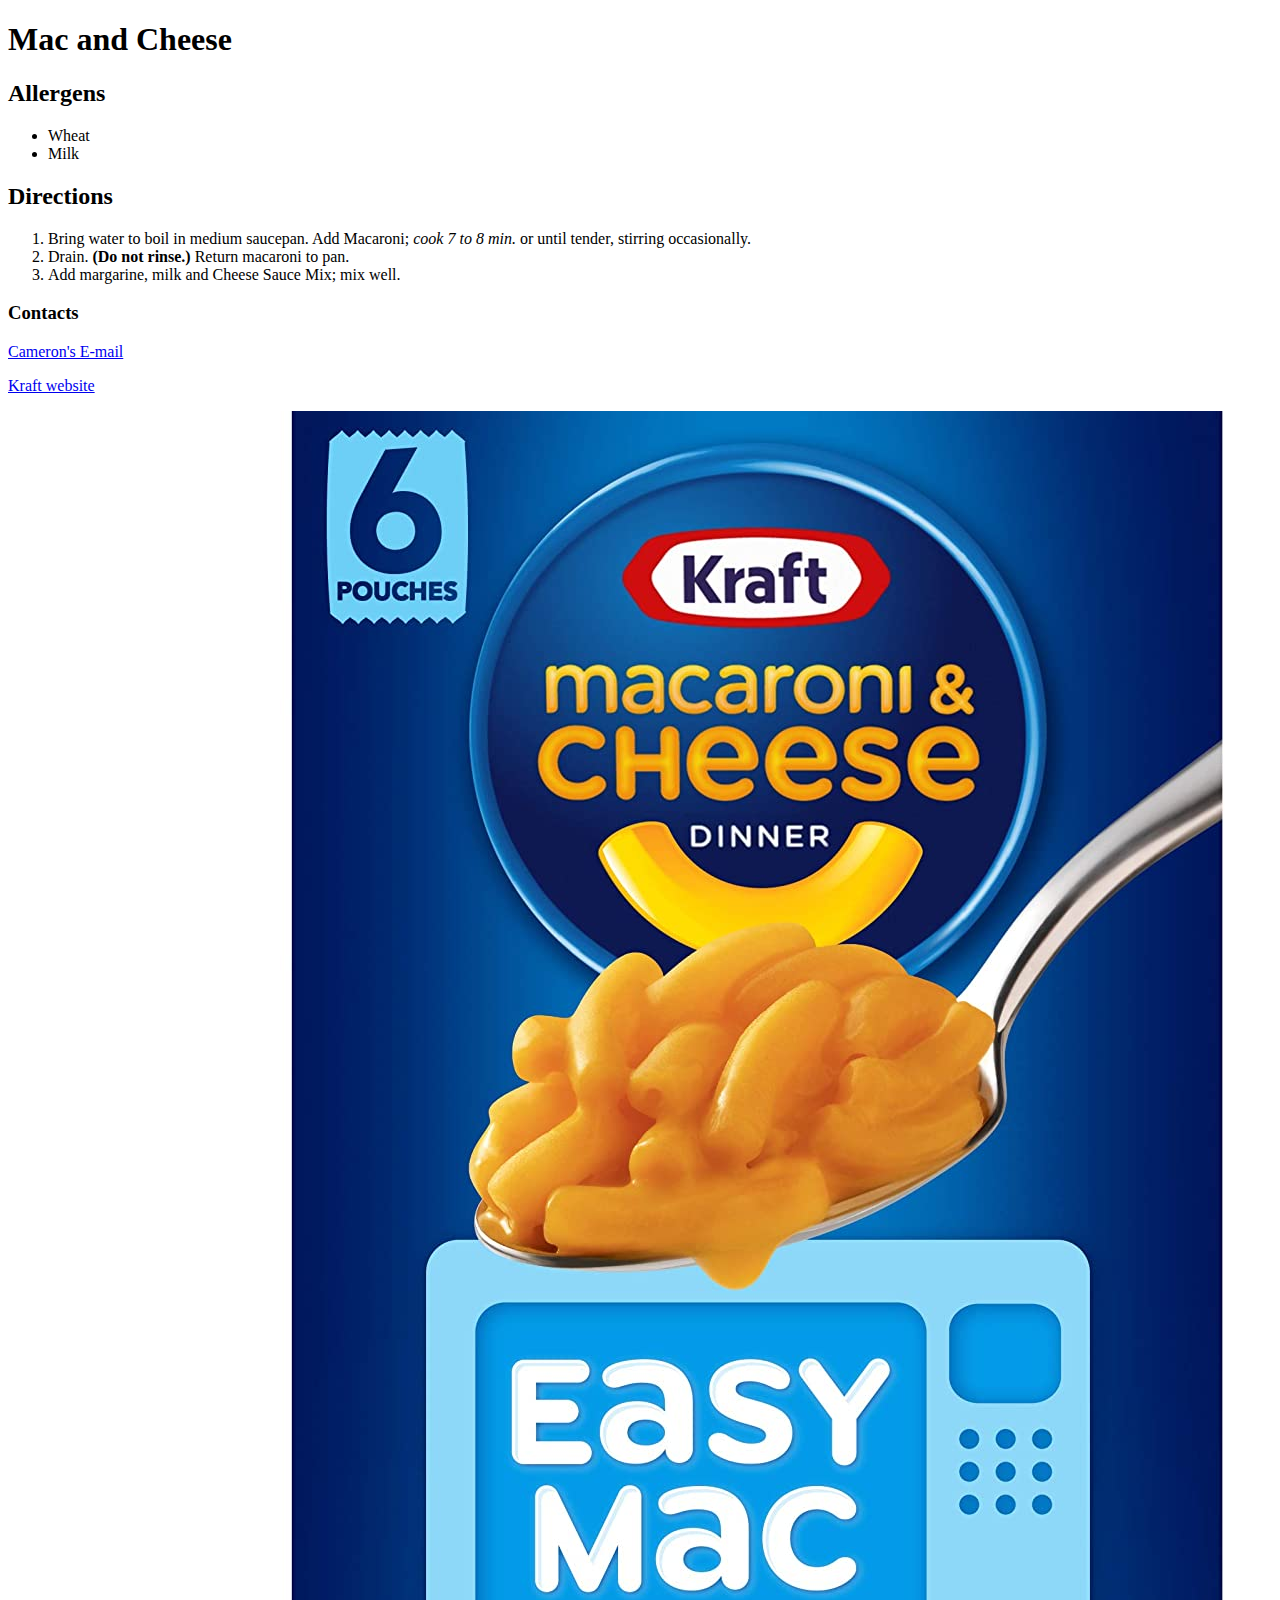
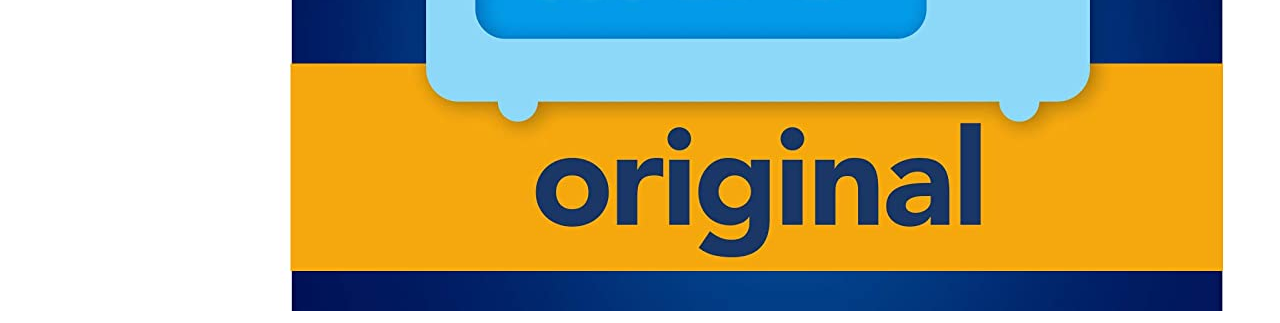
<file: Assignment-3/index.html>
<!DOCTYPE html>
<html>
  <head>
    <title>Kraft Recipe </title>
     <!-- Not vsible to visitors. -->
  </head>

  <body>
    <h1>Mac and Cheese </h1>
    <h2>Allergens</h2>
    <ul>
  <li>Wheat</li>
  <li>Milk</li>
</ul>
    <h2> Directions </h2>
    <ol>
  <li> Bring water to boil in medium saucepan. Add Macaroni; <i> cook 7 to 8 min.</i> or until tender, stirring occasionally.</li>
  <li> Drain. <b>(Do not rinse.)</b> Return macaroni to pan.</li>
  <li> Add margarine, milk and Cheese Sauce Mix; mix well.</li>
  </ol>
    <h3> Contacts </h3>
  <a href="mailto:cameron.parker@umontana.edu">Cameron's E-mail</a>

  <p><a href="https://www.kraftmacandcheese.com/product/00021000658947/original-family-size-14.5-oz?ref_=maas_adg_api_7405600400001_macro_1_1&ref=mm_d3380136-534c-438a-b052-61968f54e587&aa_campaignid=430047479&aa_adgroupid=1233652317208936&aa_creativeid=ad-_kwd-77103483424329:loc-190_dev-c_ext-">Kraft website</a> </p>
  <!--Remember everything needs to be in the body -->
  <img src="Kraft.jpg" alt="">
</body>
</html>
</file>
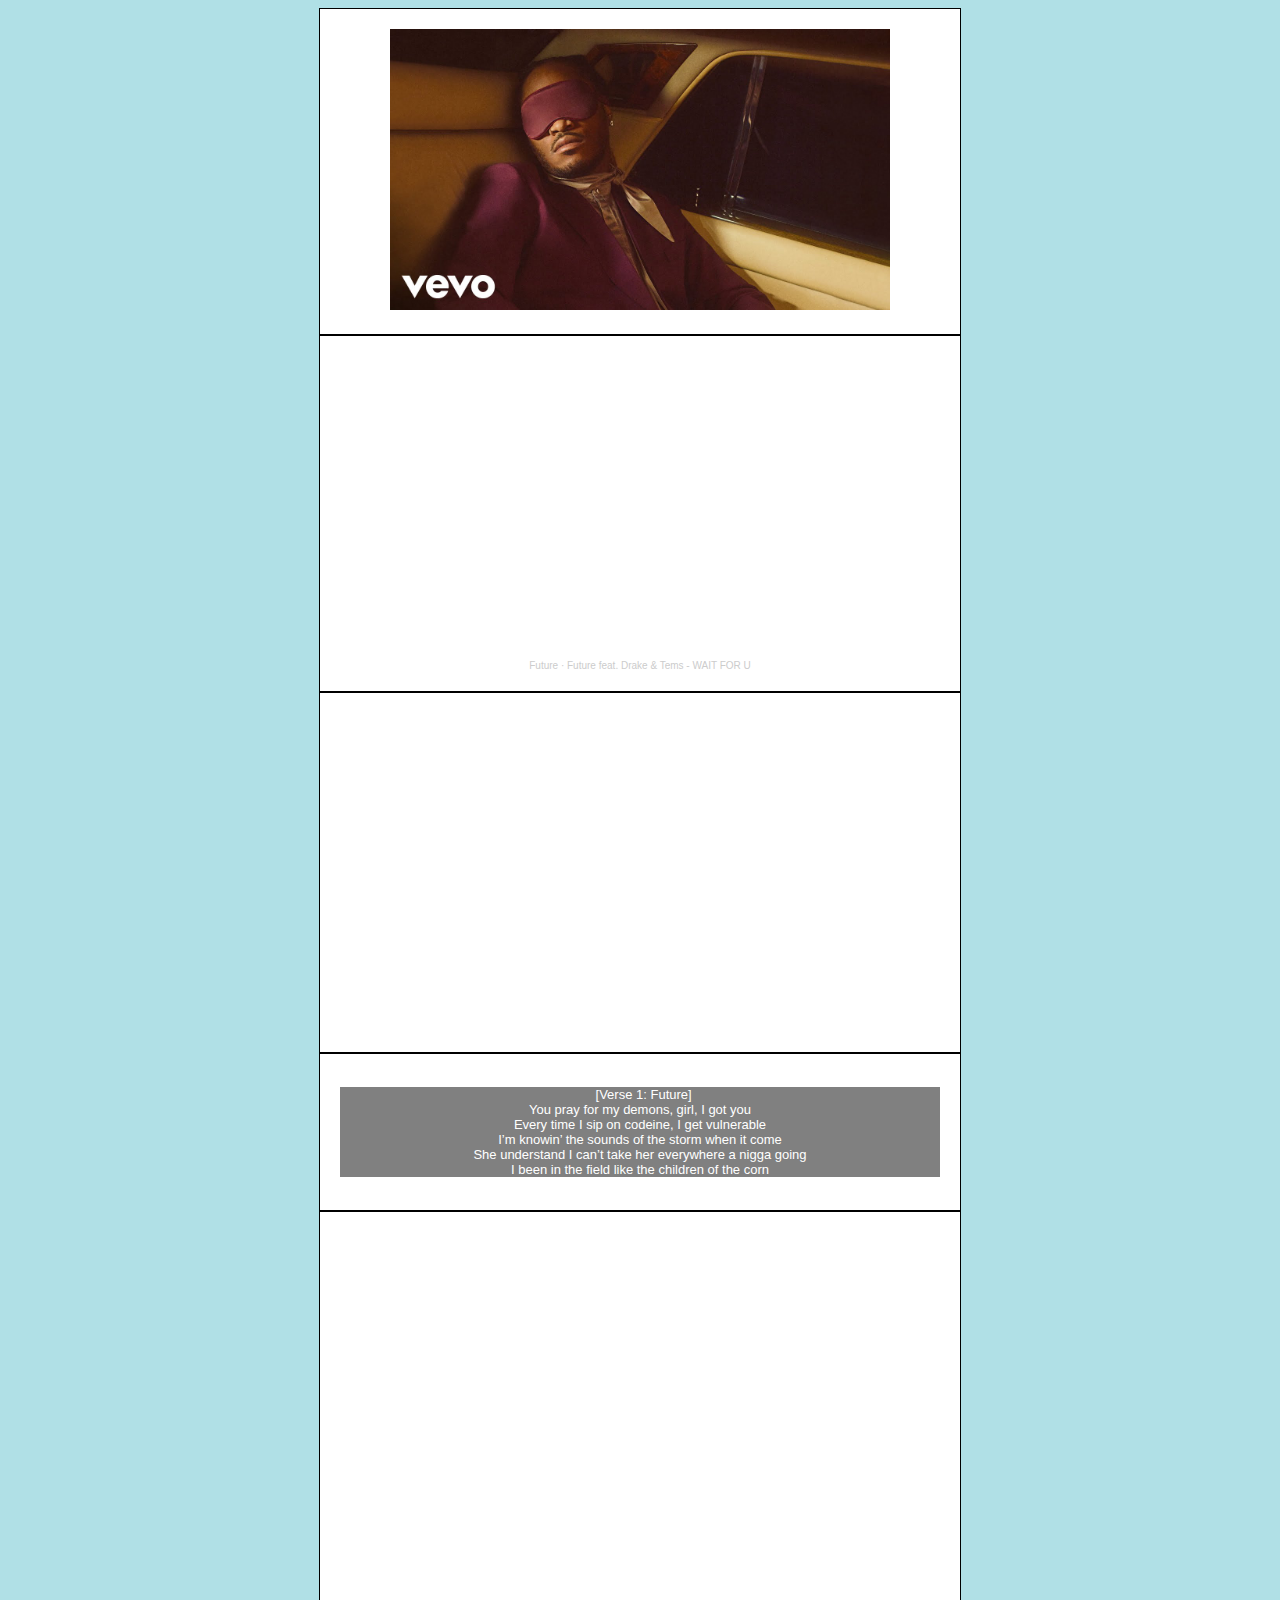
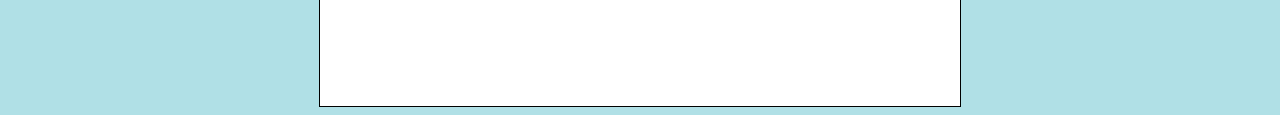
<file: Assignment-4/index.html>
<!DOCTYPE html>
<html>
  <head>
    <title>Media</title>
     <!-- Not vsible to visitors. -->
<style>
  body {
  background-color: powderblue;
  text-align: center;
}
.container {
  background-color: white;
  width: 600px;
  margin: auto;
  padding: 20px;
  border: 1px solid black;
}
.lyrics p, pre {
  background-color: grey;
  color: white;
  font-size: small;
  font-family: Arial;
}
</style>
  </head>

  <body>
  <div id="art" class="container">
<img src="Coverart.jpg" alt="cover art for wait for you" width="500px" height="auto">
  </div>
  <div id="audio" class="container">
<iframe width="100%" height="300" scrolling="no" frameborder="no" allow="autoplay" src="https://w.soundcloud.com/player/?url=https%3A//api.soundcloud.com/tracks/1258110820&color=%23ff5500&auto_play=false&hide_related=false&show_comments=true&show_user=true&show_reposts=false&show_teaser=true&visual=true"></iframe><div style="font-size: 10px; color: #cccccc;line-break: anywhere;word-break: normal;overflow: hidden;white-space: nowrap;text-overflow: ellipsis; font-family: Interstate,Lucida Grande,Lucida Sans Unicode,Lucida Sans,Garuda,Verdana,Tahoma,sans-serif;font-weight: 100;"><a href="https://soundcloud.com/futureisnow" title="Future" target="_blank" style="color: #cccccc; text-decoration: none;">Future</a> · <a href="https://soundcloud.com/futureisnow/future-feat-drake-tems-wait" title="Future feat. Drake &amp; Tems - WAIT FOR U" target="_blank" style="color: #cccccc; text-decoration: none;">Future feat. Drake &amp; Tems - WAIT FOR U</a></div>
  </div>
  <div id="video" class="container">
<iframe width="560" height="315" src="https://www.youtube.com/embed/rP09GUQFDFk" title="YouTube video player" frameborder="0" allow="accelerometer; autoplay; clipboard-write; encrypted-media; gyroscope; picture-in-picture" allowfullscreen></iframe>
  </div>
  <div id="lyrics" class="container lyrics">
<pre>
  [Verse 1: Future]
You pray for my demons, girl, I got you
Every time I sip on codeine, I get vulnerable
I’m knowin’ the sounds of the storm when it come
She understand I can’t take her everywhere a nigga going
I been in the field like the childrеn of the corn
</pre>

  </div>
  <div id="copyright" class="container">
<iframe src="https://www.google.com/maps/embed?pb=!1m18!1m12!1m3!1d2728.0029230802324!2d-113.98252078429033!3d46.863314879142344!2m3!1f0!2f0!3f0!3m2!1i1024!2i768!4f13.1!3m3!1m2!1s0x535dcc3413abc31d%3A0x5a5373da5d9ea43c!2s32%20Campus%20Dr%2C%20Missoula%2C%20MT%2059812!5e0!3m2!1sen!2sus!4v1656008222435!5m2!1sen!2sus" width="600" height="450" style="border:0;" allowfullscreen="" loading="lazy" referrerpolicy="no-referrer-when-downgrade"></iframe>
  </div>
  </body>
</html>
</file>
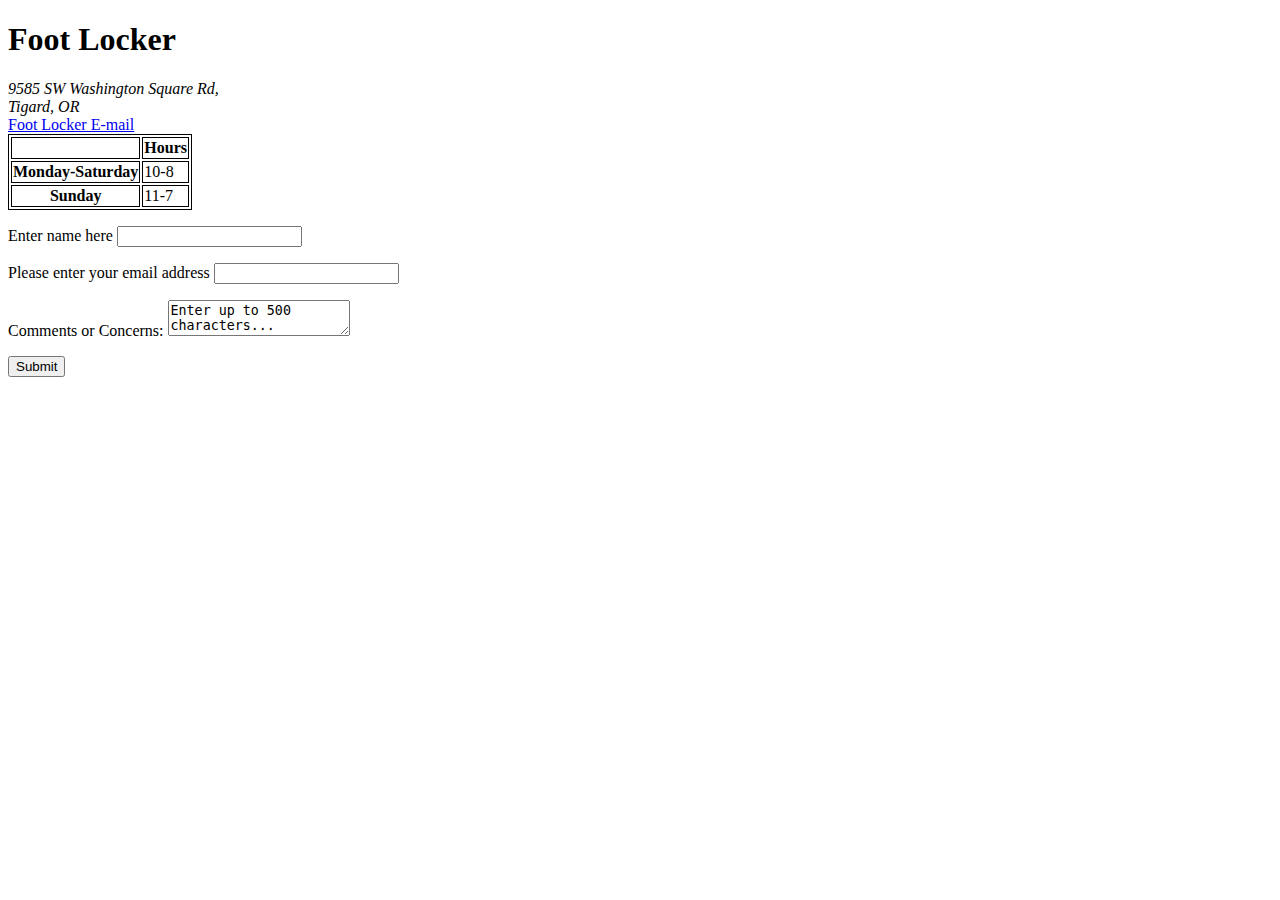
<file: Assignment-5/index.html>
<!DOCTYPE html>
<html>
  <head>
    <title>Contact Foot Locker  </title>
    <style>
      table, th, td {
         border: 1px solid black;
      }
   </style>

     <!-- Not vsible to visitors. -->
  </head>

  <body>
    <h1>Foot Locker</h1>
    <address> 9585 SW Washington Square Rd, <br>Tigard, OR </address>
<a href="mailto:cameron.parker@umontana.edu">Foot Locker E-mail</a>
<table>
<tr>
<th></th>
<th scope="col">Hours</th>

</tr>
<tr>
<th scope="row">Monday-Saturday </th>
<td>10-8</td>
</tr>
<tr>
<th scope="row">Sunday</th>
<td>11-7</td>
</tr>
</table>


<form action="http://www.example.com/subscribe.php" method="get" id="subscribe-form" class="basic-forms">
  <p>
  Enter name here
  <input type="text" name="name" id="test-text" />
</p>
<p>Please enter your email address
   <input type="email" name="email" /> </p>
   <p>
  Comments or Concerns:
  <textarea name="comments" id="test-textarea">Enter up to 500 characters...</textarea>
</p>

   <input type="submit" value="Submit" />
  </form>
  </body>
</html>
</file>
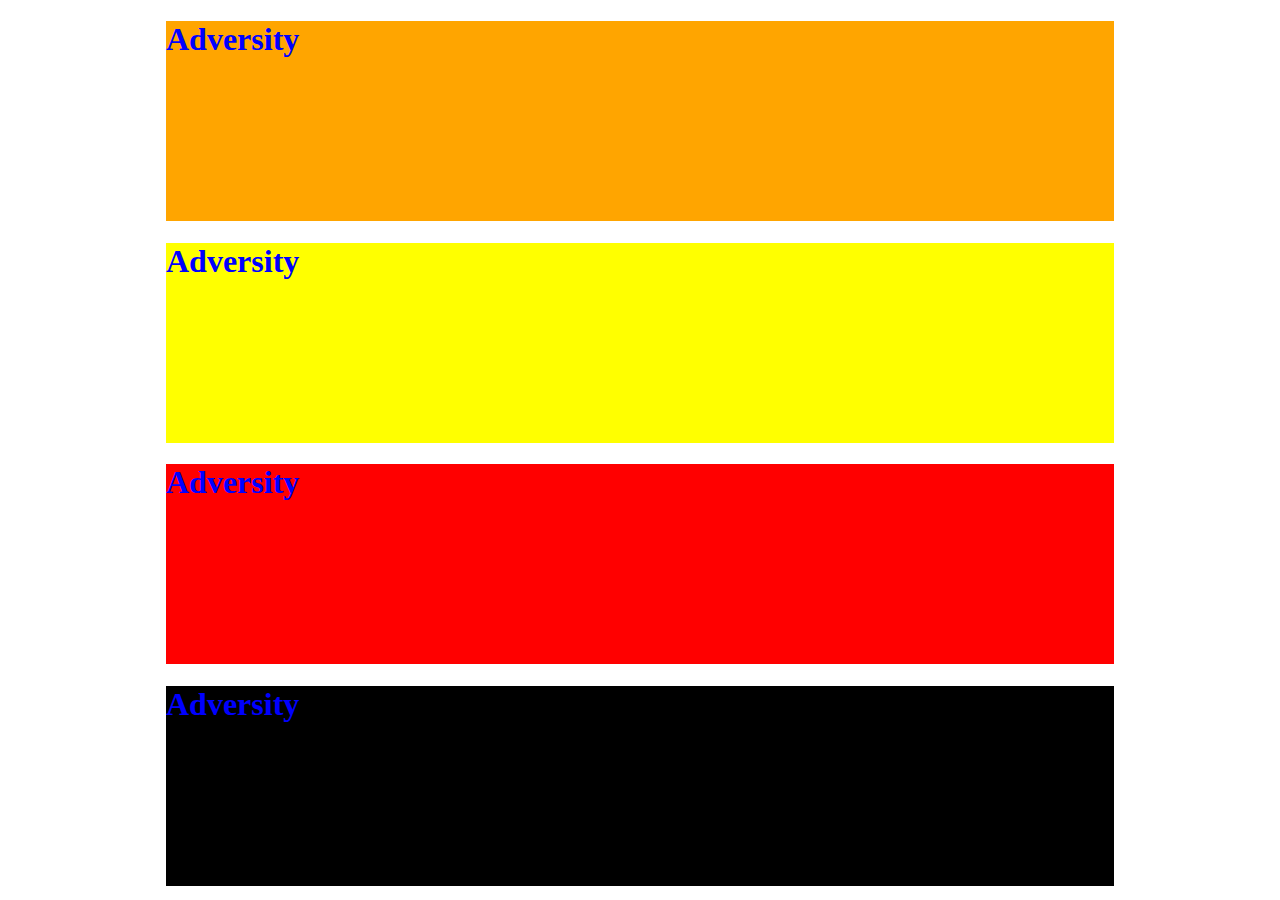
<file: Assignment-6/index.html>
<!DOCTYPE html>
<html>
  <head>
    <title>Styling</title>
     <!-- Not vsible to visitors. -->
<link rel="stylesheet" href="style.css">
  </head>

  <body>
<div class="square" id="orange">
    <h1>Adversity</h1>
</div>
<div class="square" id="yellow">
    <h1>Adversity</h1>
</div>
<div class="square"id="red">
    <h1>Adversity</h1>
</div>
<div class="square"id="pink">
    <h1>Adversity</h1>
</div>
  </body>
</html>
</file>
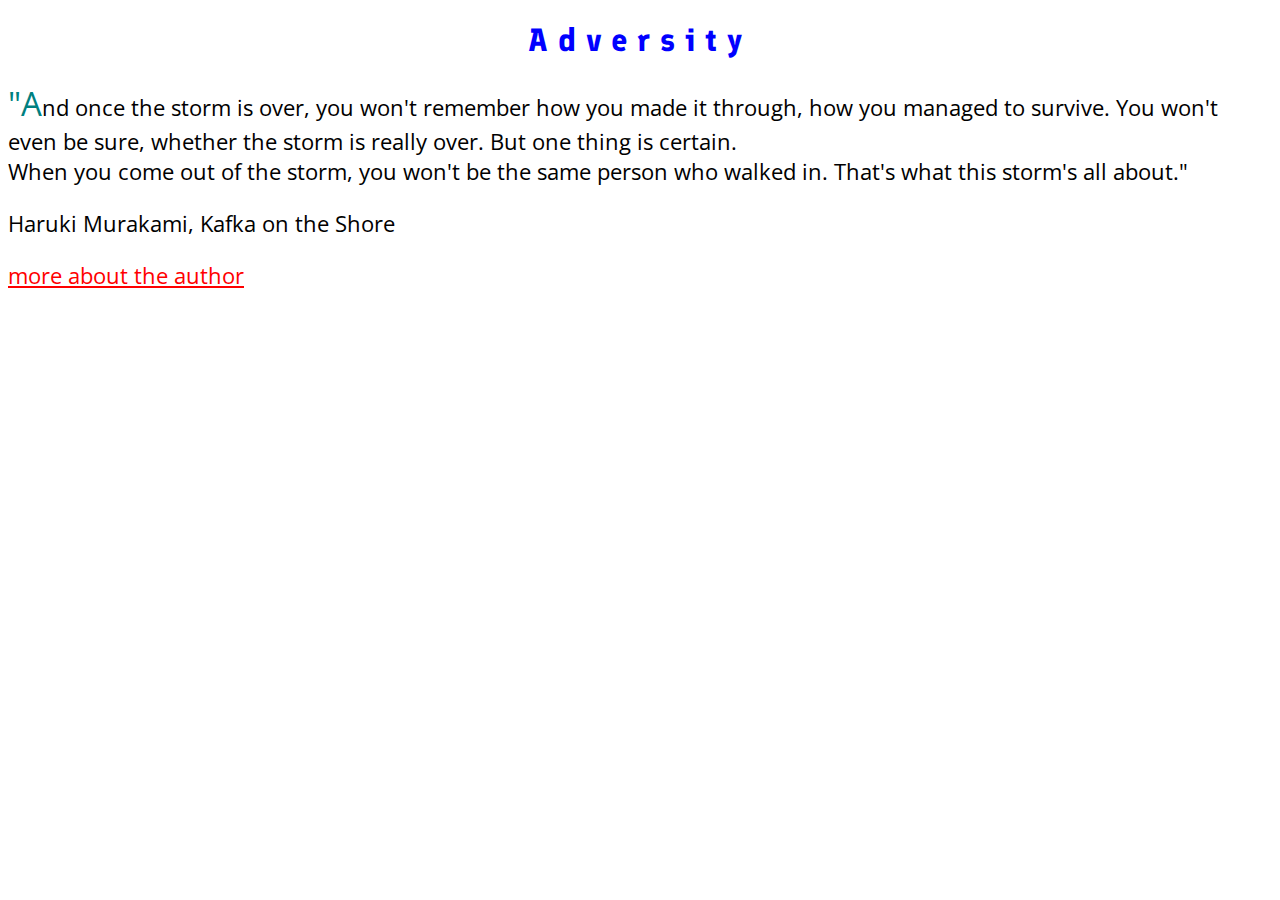
<file: Assignment-7/index.html>
<!DOCTYPE html>
<html>
  <head>
    <title>Styling</title>
     <!-- Not vsible to visitors. -->
<link rel="stylesheet" href="style.css">
  </head>

  <body>
    <h1>Adversity</h1>
    <p>"And once the storm is over, you won't remember how you made it through, how you managed to survive. You won't even be sure, whether the storm is really over. But one thing is certain.<br> When you come out of the storm, you won't be the same person who walked in. That's what this storm's all about."</p>
 <p>Haruki Murakami, Kafka on the Shore</p>
    <p><a href="https://en.wikipedia.org/wiki/Haruki_Murakami">more about the author</a> </p>


  </body>
</html>
</file>
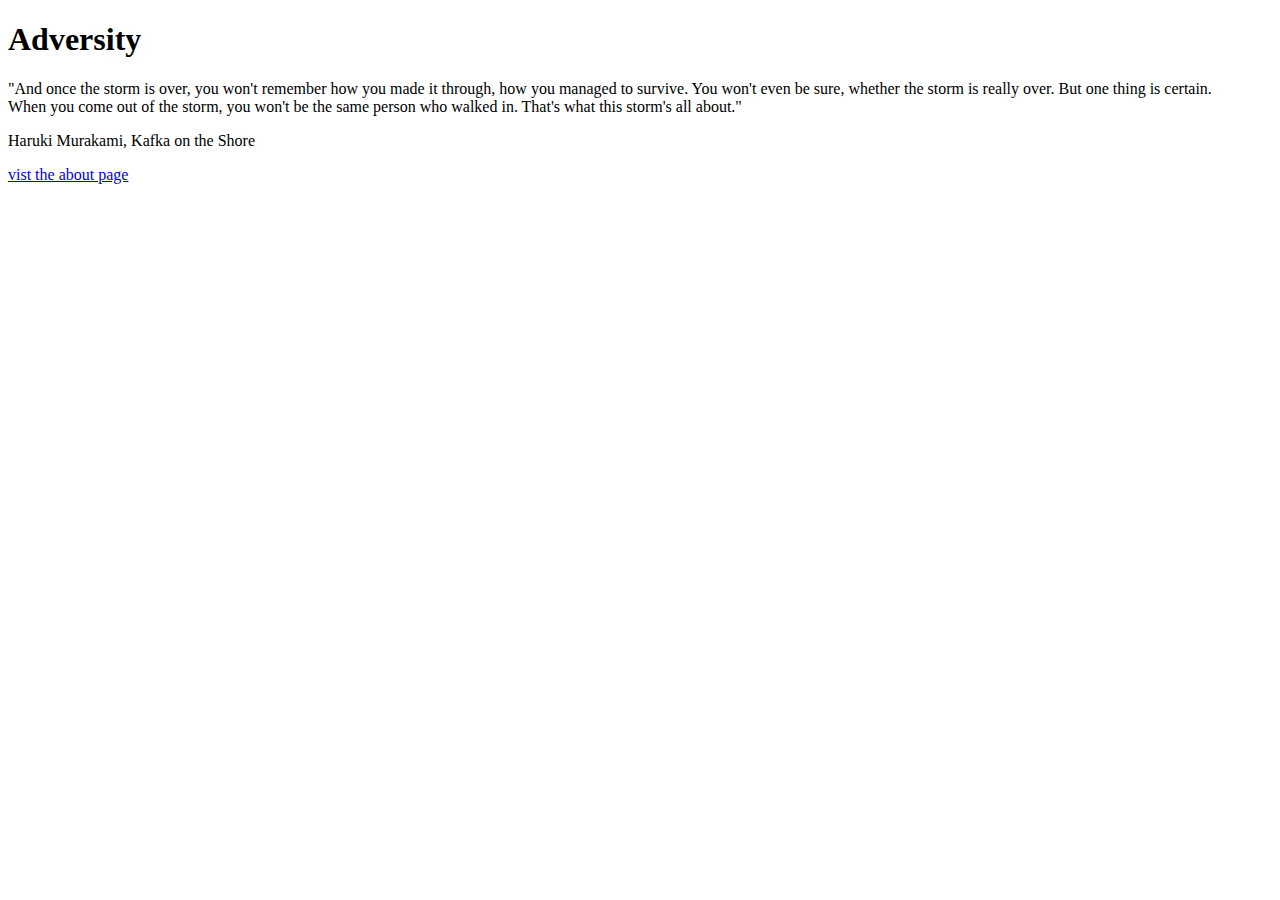
<file: Project-1/index.html>
<!DOCTYPE html>
<html>
  <head>
    <title>Adversity </title>
     <!-- Not vsible to visitors. -->
  </head>

  <body>
    <h1>Adversity</h1>
    <p>"And once the storm is over, you won't remember how you made it through, how you managed to survive. You won't even be sure, whether the storm is really over. But one thing is certain.<br> When you come out of the storm, you won't be the same person who walked in. That's what this storm's all about."</p>
 <p>Haruki Murakami, Kafka on the Shore</p>
    <p><a href="about.html">vist the about page</a> </p>

  </body>
</html>
</file>
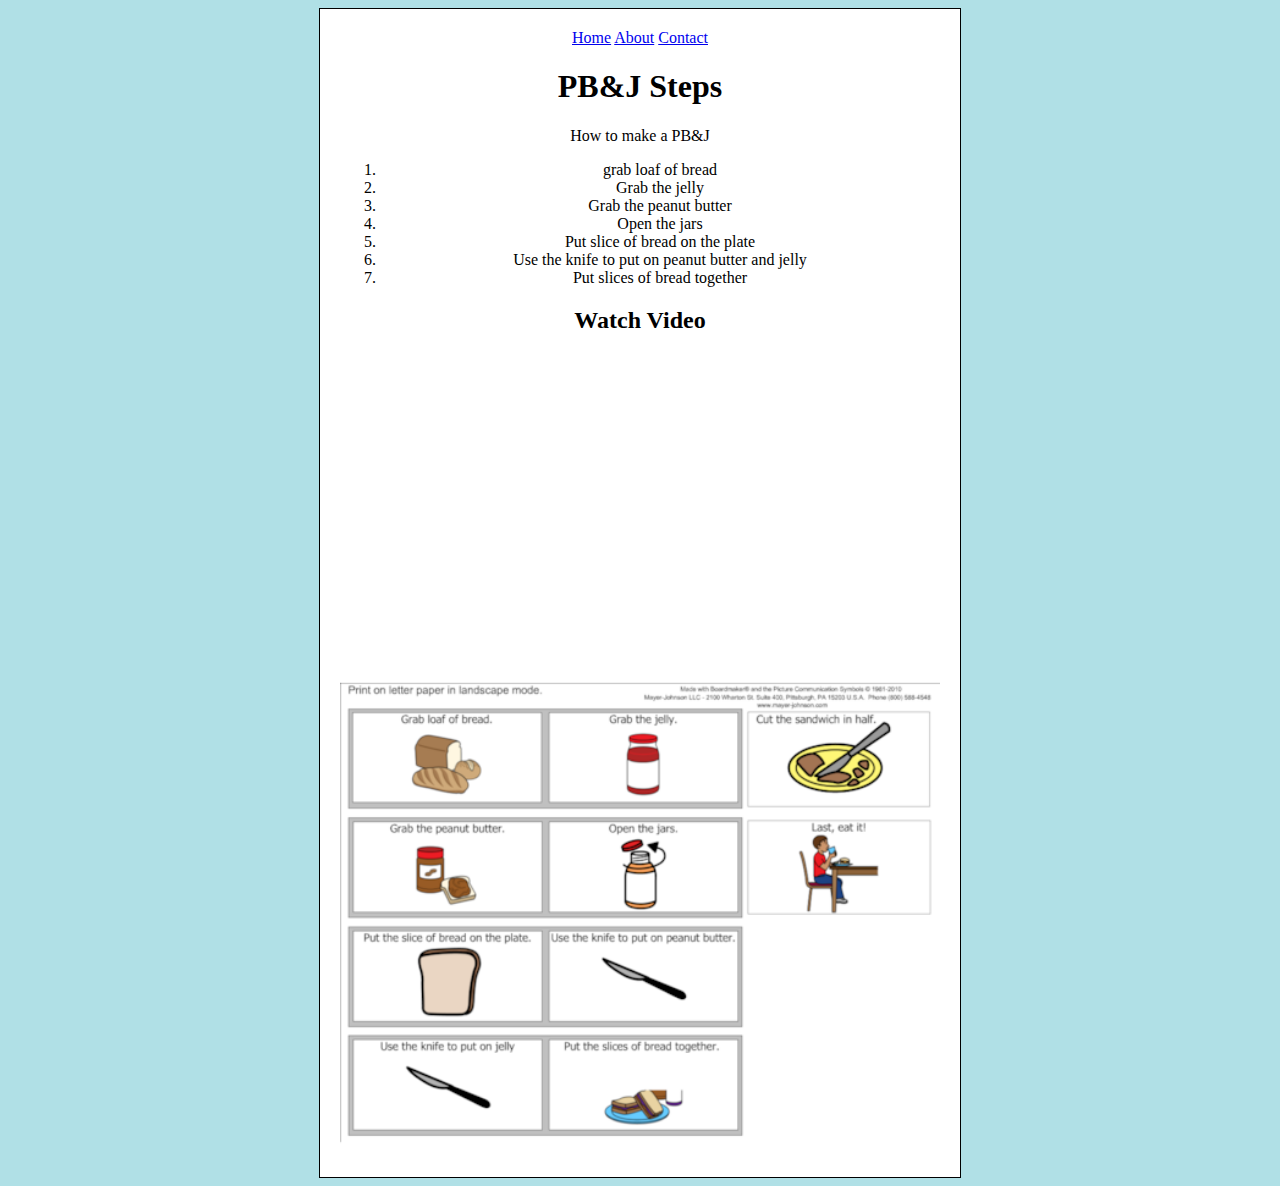
<file: Project-2/index.html>
<!DOCTYPE html>
<html>
  <head>
    <title>PB&J steps </title>
     <!-- Not vsible to visitors. -->
     <style>
       body {
       background-color: powderblue;
       text-align: center;
     }
     .container {
       background-color: white;
       width: 600px;
       margin: auto;
       padding: 20px;
       border: 1px solid black;
     }
</style>
   </head>

  <body>
    <div class="container">
    <nav id="main-menu">
  <a href="index.html">Home</a>
  <a href="about.html">About</a>
  <a href="contact.html">Contact</a>
</nav>
    <h1>PB&J Steps </h1>
    <p>How to make a PB&J </p>
    <ol>
  <li> grab loaf of bread </li>
  <li>Grab the jelly </li>
  <li>Grab the peanut butter</li>
  <li> Open the jars </li>
    <li>Put slice of bread on the plate</li>
      <li> Use the knife to put on peanut butter and jelly </li>
      <li> Put slices of bread together</li>
  </ol>
  <h2> Watch Video </h2>
  <iframe width="560" height="315" src="https://www.youtube.com/embed/N9GxhnKO9aA" title="YouTube video player" frameborder="0" allow="accelerometer; autoplay; clipboard-write; encrypted-media; gyroscope; picture-in-picture" allowfullscreen></iframe>
  <img src="PBsandwich.png" alt="Visual Steps of PB&J making" width="600px" height="auto">
  </div>
  </body>
</html>
</file>
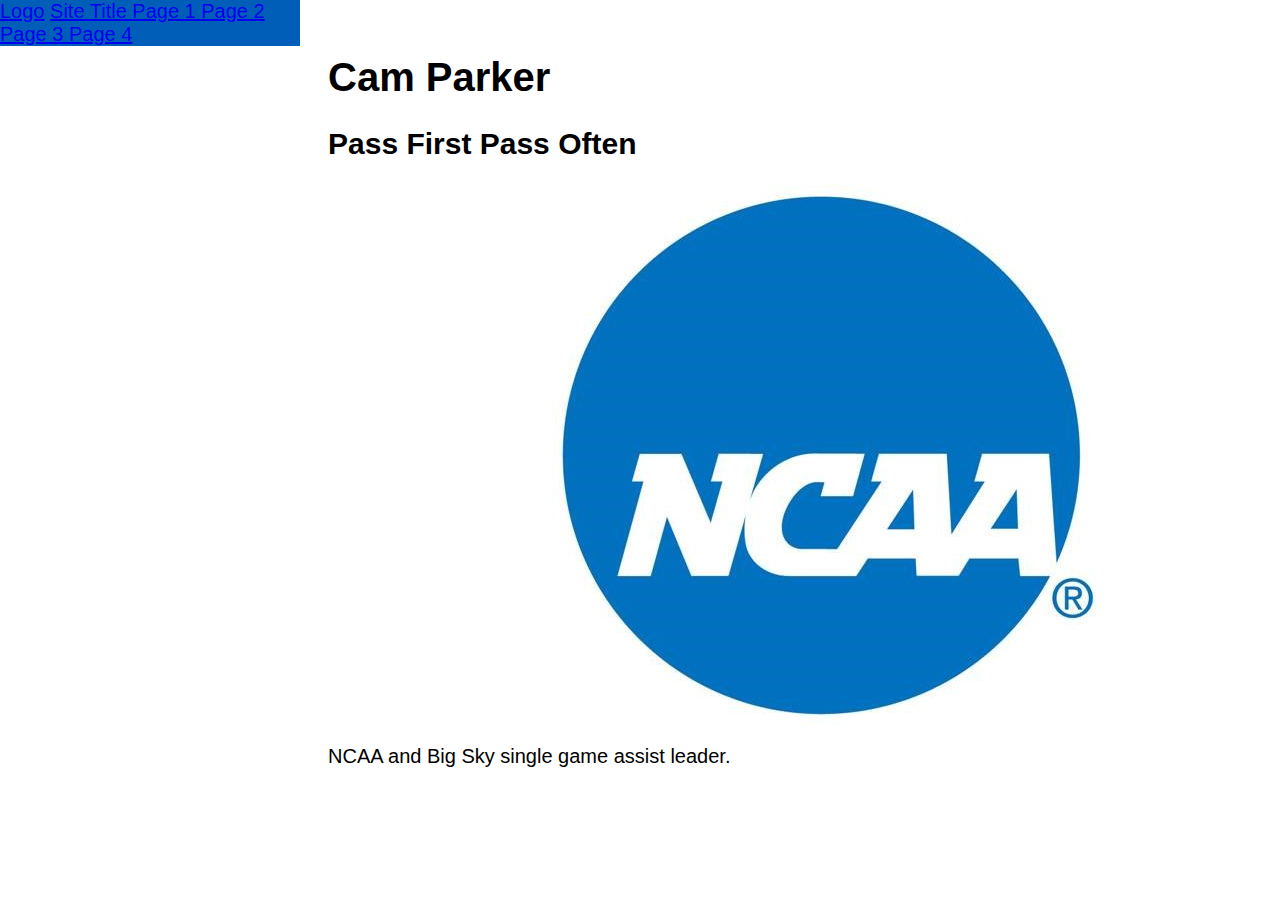
<file: Project-3/index.html>
<!<!DOCTYPE html>
<html>
<head>
  <meta charset="UTF-8">
  <meta name="description"content="Example Fixed Sidebar Layout">
  <meta name="author"content="Cameron Parker">
  <meta name= "viewport" content="width=device-width,initial-scale=1.0">
  <title> Fixed Sidebar Layout</title>
  <link rel="stylesheet"type="text/css"href="style.css">
  </head>

  <body>

<div class="navigation">
    <a href="#">Logo</a>
    <a href="#"> Site Title </a>


    <a href="#"> Page 1 </a>
    <a href="#"> Page 2 </a>
    <a href="#"> Page 3 </a>
    <a href= "#">Page 4</a>
</div>



<div class="main">
    <h1> Cam Parker </h1>
    <h2> Pass First Pass Often</h2>

    <img src="ncaa-logo.jpg"class="banner"
    title= "Large Image" />

    <p> NCAA and Big Sky single game assist leader. </p>
</div>
</body>
</html>
</file>
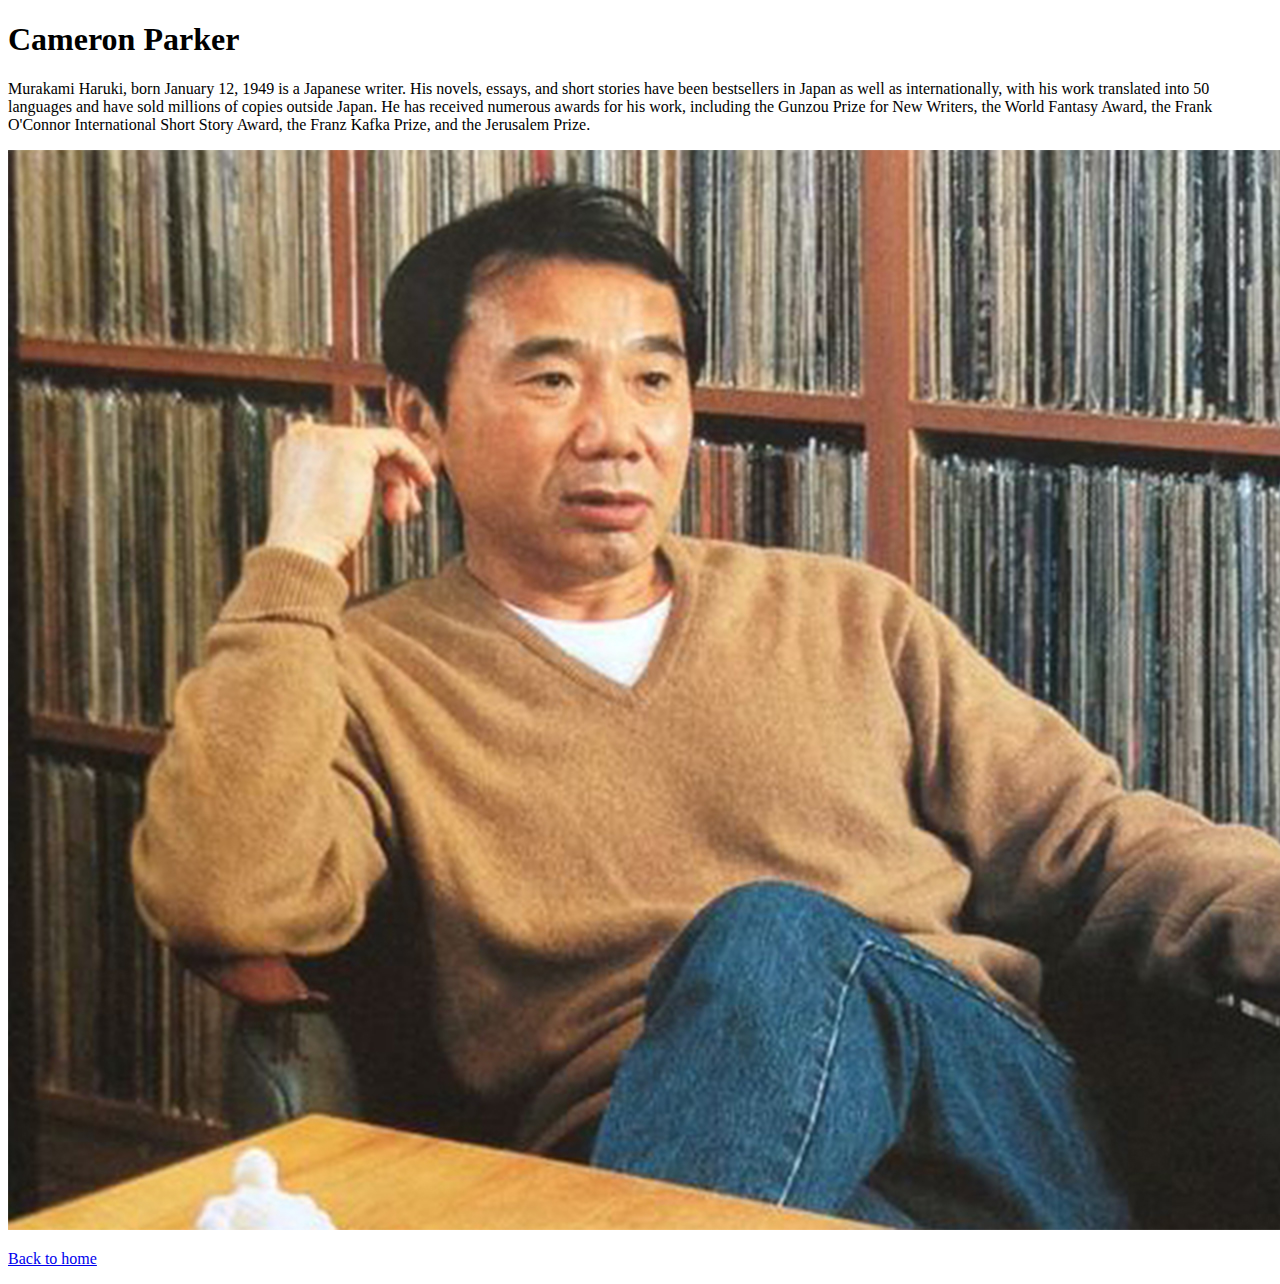
<file: Project-1/about.html>
<!DOCTYPE html>
<html>
  <head>
    <title>About the author </title>
     <!-- Not vsible to visitors. -->
  </head>

  <body>
    <h1>Cameron Parker</h1>
     <p>Murakami Haruki, born January 12, 1949 is a Japanese writer. His novels, essays, and short stories have been bestsellers in Japan as well as internationally, with his work translated into 50 languages and have sold millions of copies outside Japan. He has received numerous awards for his work, including the Gunzou Prize for New Writers, the World Fantasy Award, the Frank O'Connor International Short Story Award, the Franz Kafka Prize, and the Jerusalem Prize. </p>
<img src="haruki-murakami.jpg" alt="">

  <p><a href="index.html">Back to home</a> </p>
  </body>
</html>
</file>
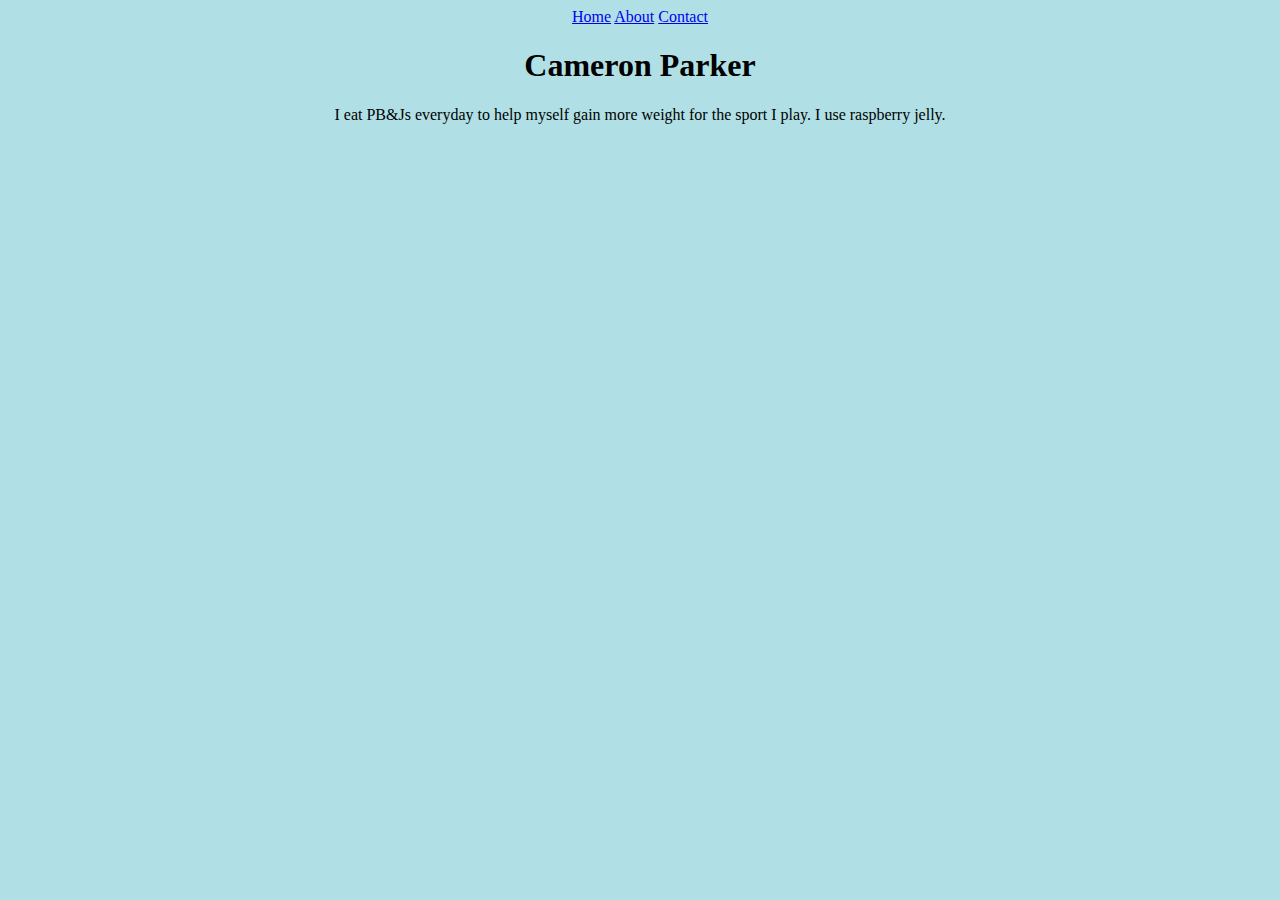
<file: Project-2/about.html>
<!DOCTYPE html>
<html>
  <head>
    <title>About Cameron </title>
     <!-- Not vsible to visitors. -->
     <style>
       body {
       background-color: powderblue;
       text-align: center;
     }
     .container {
       background-color: white;
       width: 600px;
       margin: auto;
       padding: 20px;
       border: 1px solid black;
     }
</style>
   </head>

  <body>
    <nav id="main-menu">
  <a href="index.html">Home</a>
  <a href="about.html">About</a>
  <a href="contact.html">Contact</a>
</nav>
    <h1>Cameron Parker</h1>
    <p> I eat PB&Js everyday to help myself gain more weight for the sport I play. I use raspberry jelly.  </p>
  </body>
</html>
</file>
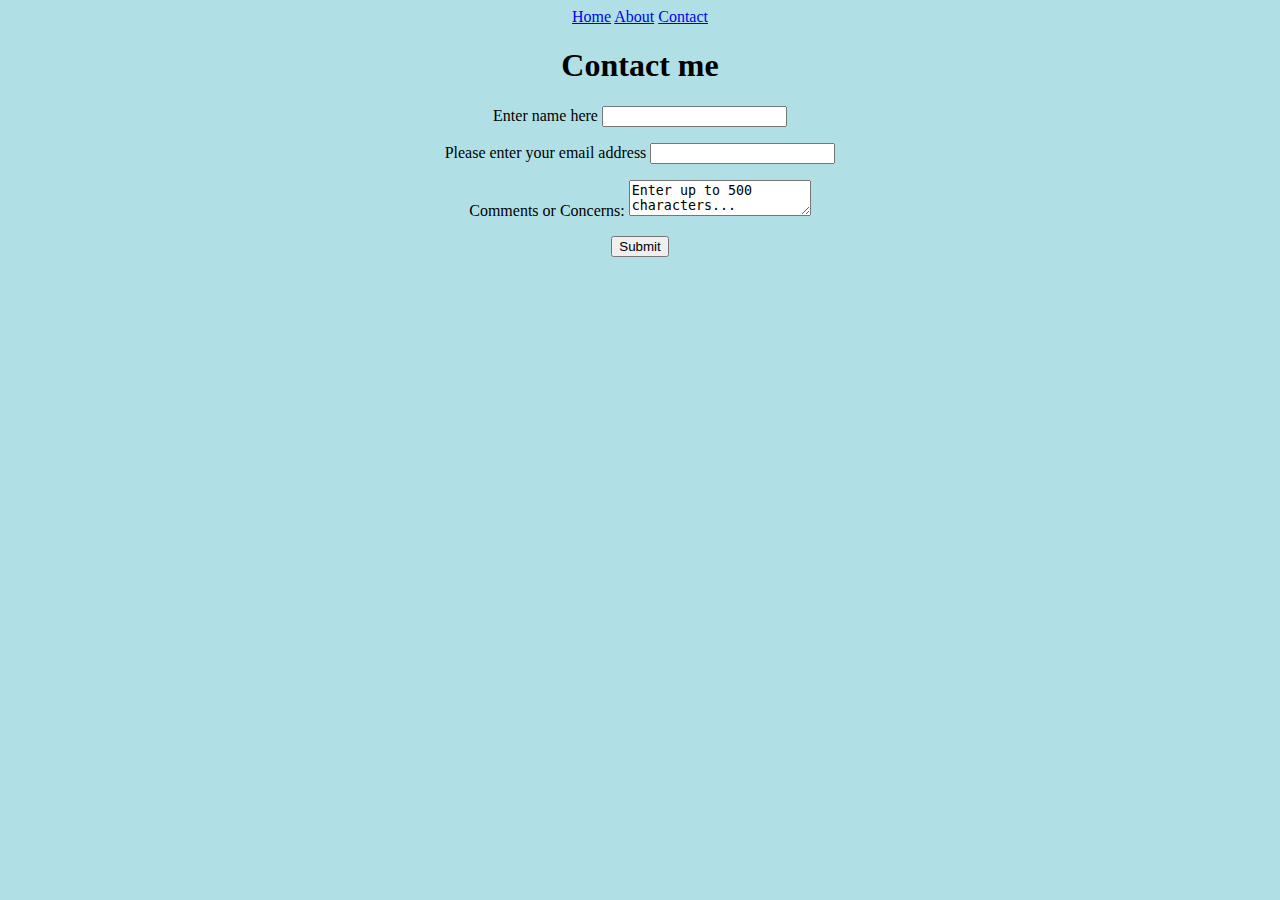
<file: Project-2/contact.html>
<!DOCTYPE html>
<html>
  <head>
    <title>Contact Me </title>
     <!-- Not vsible to visitors. -->
     <style>
       body {
       background-color: powderblue;
       text-align: center;
     }
     .container {
       background-color: white;
       width: 600px;
       margin: auto;
       padding: 20px;
       border: 1px solid black;
     }
</style>
   </head>

  <body>
    <nav id="main-menu">
  <a href="index.html">Home</a>
  <a href="about.html">About</a>
  <a href="contact.html">Contact</a>
</nav>
    <h1>Contact me </h1>
    <form action="http://www.example.com/subscribe.php" method="get" id="subscribe-form" class="basic-forms">
      <p>
      Enter name here
      <input type="text" name="name" id="test-text" />
    </p>
    <p>Please enter your email address
       <input type="email" name="email" /> </p>
       <p>
      Comments or Concerns:
      <textarea name="comments" id="test-textarea">Enter up to 500 characters...</textarea>
    </p>

       <input type="submit" value="Submit" />
      </form>
  </body>
</html>
</file>
<file: Assignment-6/style.css>
h1{
  color:blue;
}
.square {
  width: 75%;
height: 200px;
margin: auto;
}
#orange{
    background:orange;
}
#yellow{
  background:yellow;
}
#red{
  background:red;
}
#pink{
  background:#000000;
}
</file>
<file: Assignment-7/style.css>
@import url('https://fonts.googleapis.com/css2?family=Finlandica&family=Open+Sans&display=swap');
h1{
  color:blue;
}
h1, h2 {
font-family: 'Finlandica', sans-serif;
letter-spacing: 10px;
text-align:center;
}

p {
  font-family: 'Open Sans', sans-serif;
  font-size: 22px;
}
p:first-of-type::first-letter{
  font-size: 150%;
  color:teal;
}
a{
  color: red;
}
a:hover{
  color:white;
  background-color:red;
}
</file>
<file: Project-3/style.css>
body {
  font-family:'Lato',sans-serif;
  font-size: 1.25em;
}






.navigation{
  background-color: #005eb9;
  width: 300px;
color:white;

  position:fixed;
  top: 0;
  left: 0;
}












.main{
  margin-left:300px;
  padding: 1em;
    background-color:#FFF;
}
</file>
